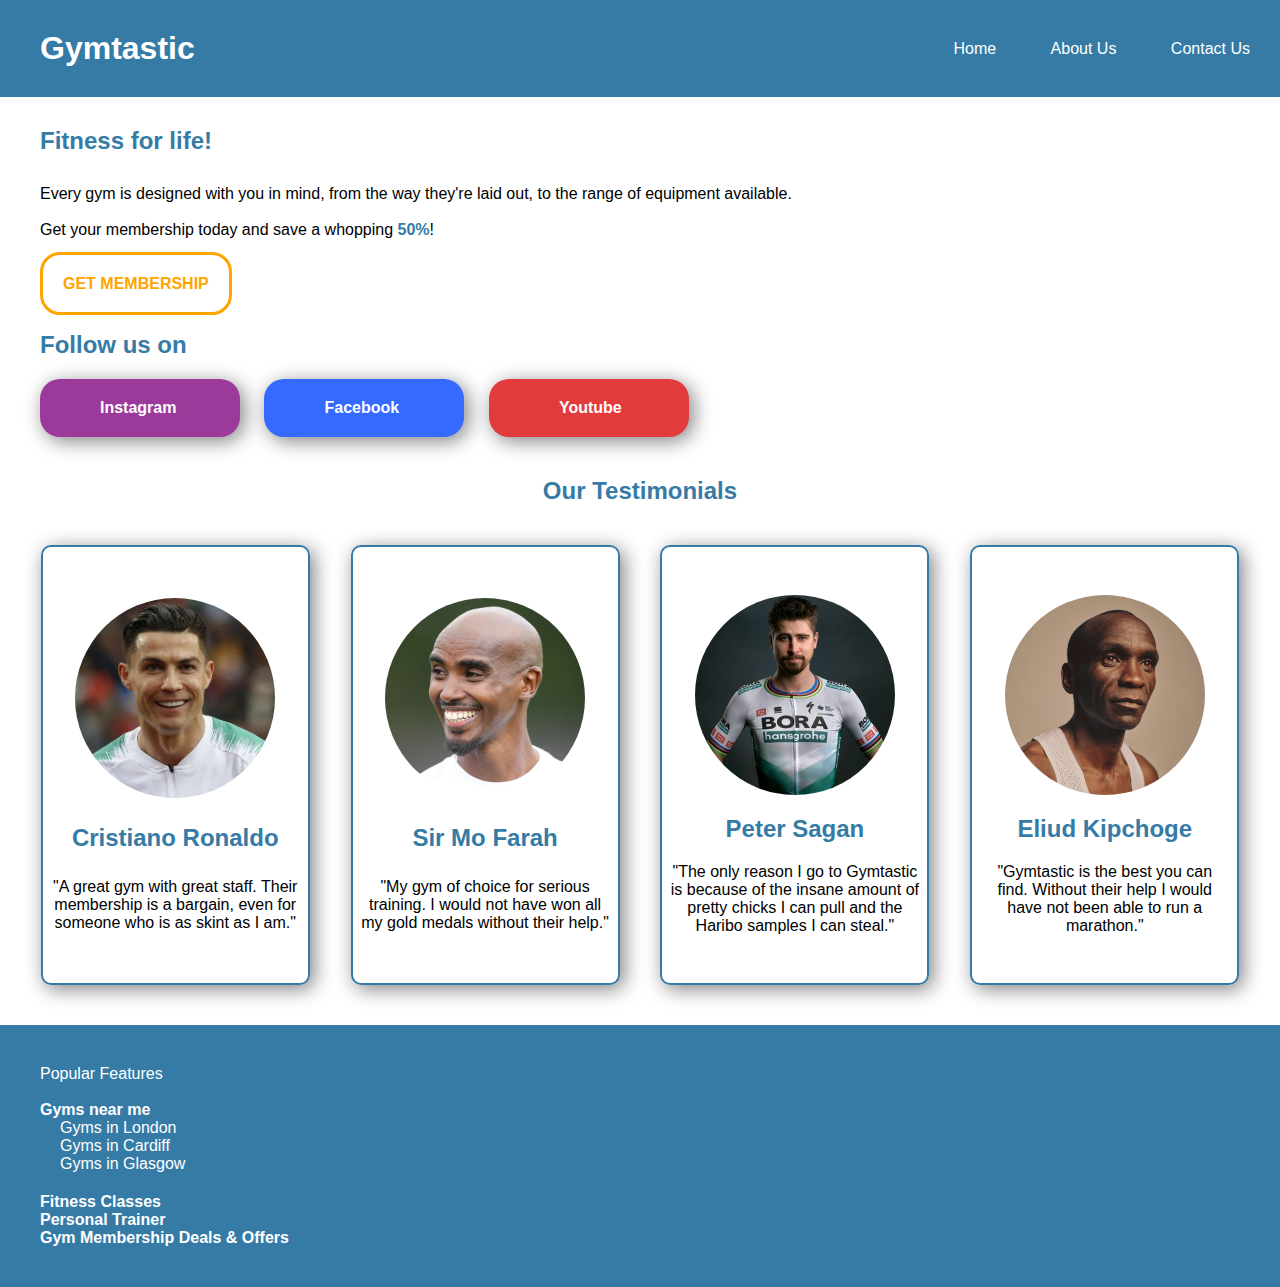
<file: index.html>
<!DOCTYPE html>

<html lang="en">

  <head>
    <meta charset="UTF-8" />
    <meta name="viewport" content="width=device-width, initial-scale=1.0" />
    <meta http-equiv="X-UA-Compatible" content="ie=edge" />
    <title>Gymtastic</title>
    <link rel="stylesheet" href="style.css" />
  </head>

  <body>

    <header class="header">
      <h1>
        <a href="index.html">Gymtastic</a>
      </h1>
      <div class="nav">
        <ul>
          <li>
            <a href="index.html">Home</a>
          </li>
          <li>
            <a href="about.html">About Us</a>
          </li>
          <li>
            <a href="#">Contact Us</a>
          </li>
        </ul>
      </div>
    </header>

    <main>
      <h2 class="fitness">Fitness for life!</h2>
      <p class="first-p-tag">Every gym is designed with you in mind, from the way they're laid out, to the range of equipment available.</p>
      <br>      
      <p class="second-p-tag">Get your membership today and save a whopping <span>50%</span>!</p>
      <br>
      <br>
      <p class="membership"><a href="https://www.puregym.com/join/" target="_blank">GET MEMBERSHIP</a></p>
      <br>
      <h2 class="follow">Follow us on</h2>
      <a href="https://www.instagram.com/" class="instagram">Instagram</a>
      <a href="https://en-gb.facebook.com/" class="facebook">Facebook</a>
      <a href="https://www.youtube.com/" class="youtube">Youtube</a>
      <h2 class="testimonials">Our Testimonials</h2>
      <div class="testimonials">
        <div class="testimonials-card">
          <a class="testimonials-links" href="https://www.cristianoronaldo.com/#cr7" target="_blank">
            <img src="/images/ronaldo.jpg" alt="ronaldo" width="200px">
            <h4>Cristiano Ronaldo</h4>
            <p>"A great gym with great staff. Their membership is a bargain, even for someone who is as skint as I am."</p>
          </a>
        </div>
        <div class="testimonials-card">
          <a class="testimonials-links" href="https://www.mofarah.com/" target="_blank">
            <img src="/images/farah.jpg" alt="farah" width="200px">
            <h4>Sir Mo Farah</h4>
            <p>"My gym of choice for serious training. I would not have won all my gold medals without their help."</p>
          </a>
        </div>
        <div class="testimonials-card">
          <a class="testimonials-links" href="https://www.petersagan.com/" target="_blank">
            <img src="/images/sagan.jpg" alt="sagan" width="200px">
            <h4>Peter Sagan</h4>
            <p>"The only reason I go to Gymtastic is because of the insane amount of pretty chicks I can pull and the Haribo samples I can steal."</p>
          </a>
        </div>
        <div class="testimonials-card">
          <a class="testimonials-links" href="https://www.nnrunningteam.com/team/eliud-kipchoge/" target="_blank">
            <img src="/images/kipchoge.jpg" alt="kipchoge" width="200px">
            <h4>Eliud Kipchoge</h4>
            <p>"Gymtastic is the best you can find. Without their help I would have not been able to run a marathon."</p>
          </a>
        </div>
      </div>
    </main>

    <footer>
      <div class="features">
        <a href="#">Popular Features</a>
      </div>
      <br>
      <ul class="gyms-near-me">
        <p>Gyms near me</p>
        <ul class="gyms">
          <li><a href="#">Gyms in London</a></li>
          <li><a href="#">Gyms in Cardiff</a></li>
          <li><a href="#">Gyms in Glasgow</a></li>
        </ul>
        <ul class="links">
          <li><a href="#" class="fitness-classes">Fitness Classes</a></li>
          <li><a href="#" class="personal-trainer">Personal Trainer</a></li>
          <li><a href="#" class="deals">Gym Membership Deals & Offers</a></li>
        </ul>
      </ul>
    </footer>

  </body>

</html>
</file>
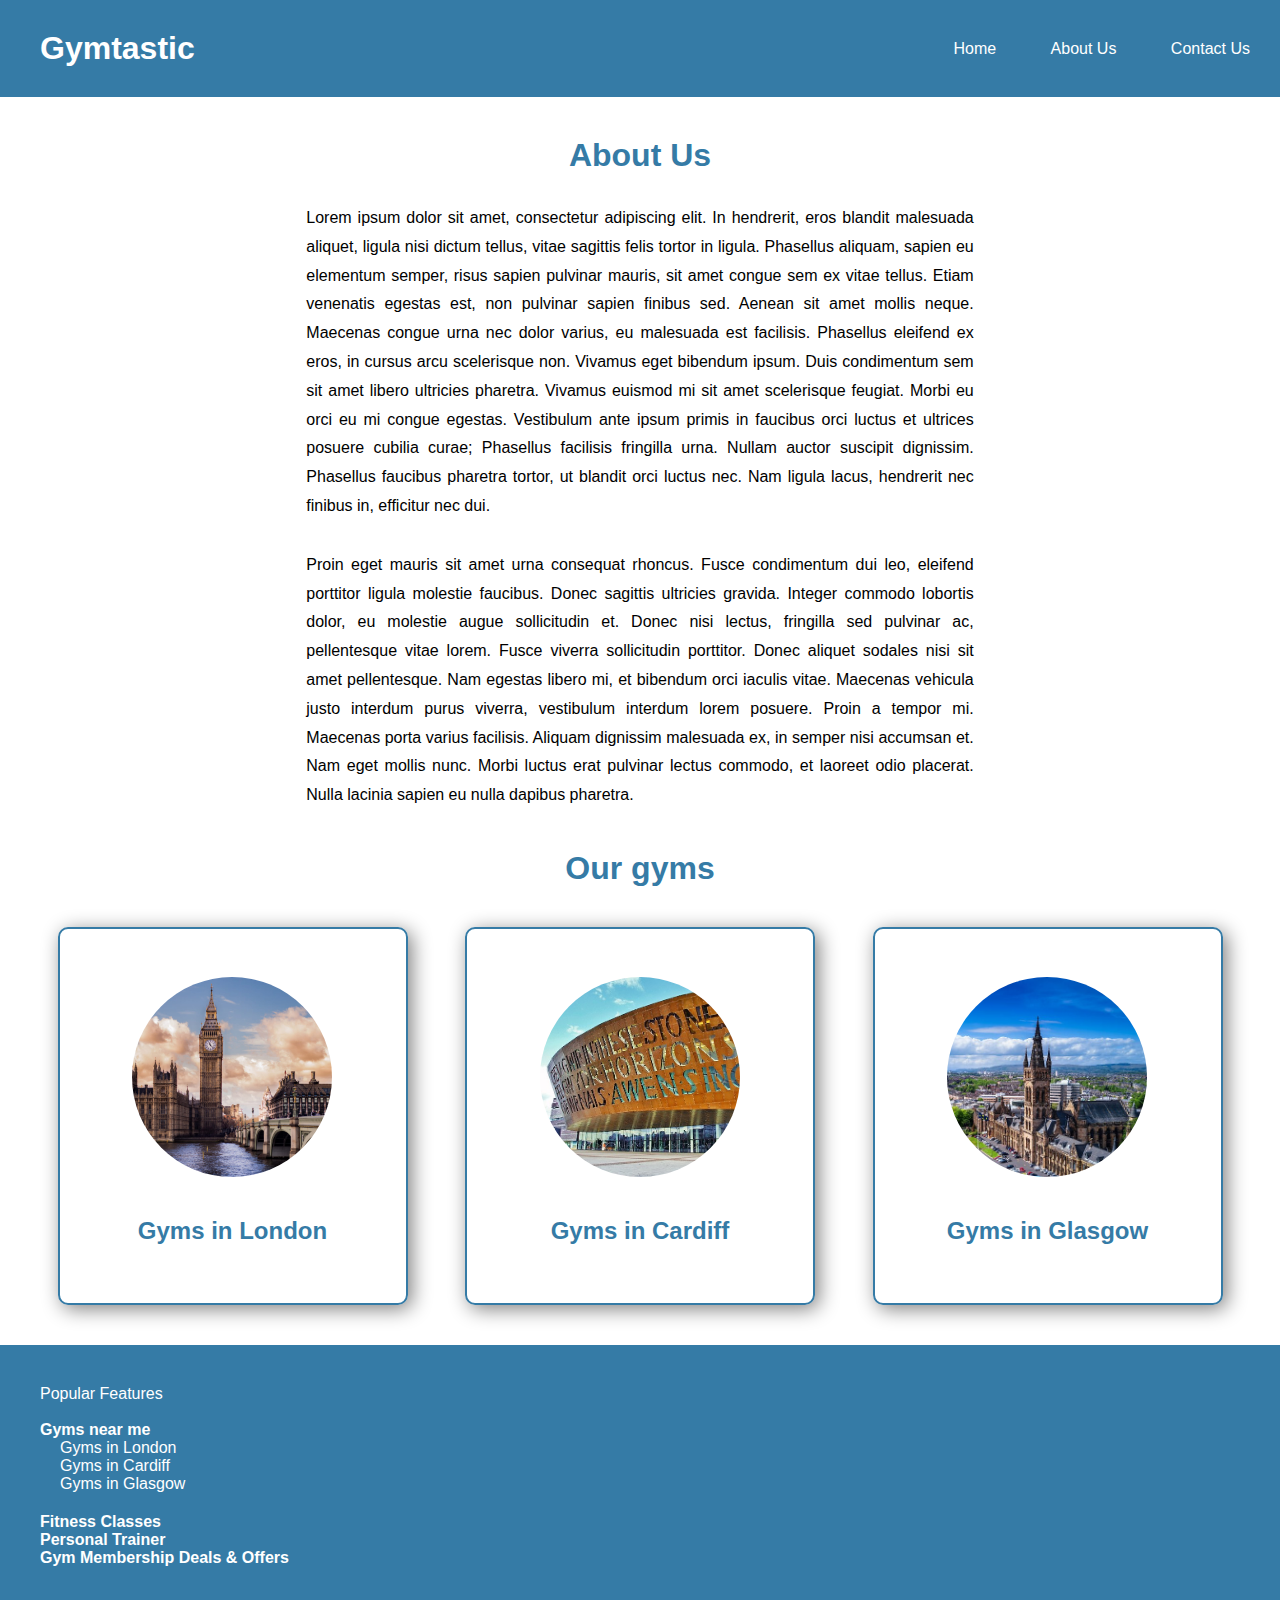
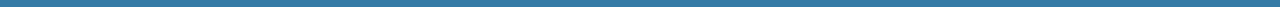
<file: about.html>
<!DOCTYPE html>

<html lang="en">

  <head>
    <meta charset="UTF-8" />
    <meta name="viewport" content="width=device-width, initial-scale=1.0" />
    <meta http-equiv="X-UA-Compatible" content="ie=edge" />
    <title>Gymtastic</title>
    <link rel="stylesheet" href="style.css" />
  </head>

  <body>

    <header class="header">
      <h1>
        <a href="index.html">Gymtastic</a>
      </h1>
      <div class="nav">
        <ul>
          <li>
            <a href="index.html">Home</a>
          </li>
          <li>
            <a href="about.html">About Us</a>
          </li>
          <li>
            <a href="#">Contact Us</a>
          </li>
        </ul>
      </div>
    </header>

    <main>
        <div class="about-us-section">
            <h2 class="about-us-heading">About Us</h2>
            <p>
                Lorem ipsum dolor sit amet, consectetur adipiscing elit. In hendrerit, eros blandit malesuada aliquet, ligula nisi dictum tellus, vitae sagittis felis tortor in ligula. Phasellus aliquam, sapien eu elementum semper, risus sapien pulvinar mauris, sit amet congue sem ex vitae tellus. Etiam venenatis egestas est, non pulvinar sapien finibus sed. Aenean sit amet mollis neque. Maecenas congue urna nec dolor varius, eu malesuada est facilisis. Phasellus eleifend ex eros, in cursus arcu scelerisque non. Vivamus eget bibendum ipsum. Duis condimentum sem sit amet libero ultricies pharetra. Vivamus euismod mi sit amet scelerisque feugiat. Morbi eu orci eu mi congue egestas. Vestibulum ante ipsum primis in faucibus orci luctus et ultrices posuere cubilia curae; Phasellus facilisis fringilla urna. Nullam auctor suscipit dignissim. Phasellus faucibus pharetra tortor, ut blandit orci luctus nec. Nam ligula lacus, hendrerit nec finibus in, efficitur nec dui.
            </p>
            <p>
                Proin eget mauris sit amet urna consequat rhoncus. Fusce condimentum dui leo, eleifend porttitor ligula molestie faucibus. Donec sagittis ultricies gravida. Integer commodo lobortis dolor, eu molestie augue sollicitudin et. Donec nisi lectus, fringilla sed pulvinar ac, pellentesque vitae lorem. Fusce viverra sollicitudin porttitor. Donec aliquet sodales nisi sit amet pellentesque. Nam egestas libero mi, et bibendum orci iaculis vitae. Maecenas vehicula justo interdum purus viverra, vestibulum interdum lorem posuere. Proin a tempor mi. Maecenas porta varius facilisis. Aliquam dignissim malesuada ex, in semper nisi accumsan et. Nam eget mollis nunc. Morbi luctus erat pulvinar lectus commodo, et laoreet odio placerat. Nulla lacinia sapien eu nulla dapibus pharetra.
            </p>
        </div>
        <h2 class="gym-cards-heading">Our gyms</h2>
        <div class="gym-card-container">
            <div class="gym-card">
                <a class="gym-links" href="https://www.puregym.com/city/london/?utm_medium=cpc&gclid=CjwKCAiAnO2MBhApEiwA8q0HYapFWg_DwDxI4ruDOzpPwl60JRWWgAMxmT9wD_9tTgcS4Onyhpm3FxoC3koQAvD_BwE&gclsrc=aw.ds" target="_blank">
                <img src="/images/london.jpg" alt="london" width="200px">
                <h4>Gyms in London</h4>
            </a>
            </div>
            <div class="gym-card">
                <a class="gym-links" href="https://www.puregym.com/city/cardiff/?utm_medium=cpc&gclid=CjwKCAiAnO2MBhApEiwA8q0HYUbxIVAX3UB8eqqu46zUqPRAFFxQrsLH6-jPPf5t2NTDk9K6IytYhhoCwScQAvD_BwE&gclsrc=aw.ds" target="_blank">
                <img src="/images/cardiff.jpg" alt="cardiff" width="200px">
                <h4>Gyms in Cardiff</h4>
            </a>
            </div>
            <div class="gym-card">
                <a class="gym-links" href="https://www.puregym.com/city/glasgow/?utm_medium=cpc&gclid=CjwKCAiAnO2MBhApEiwA8q0HYQqC2pu00W-zA-p2k2ToOARI7yQjlv6fcu3yCMgeO-FJvsYE1Q4MsBoCXusQAvD_BwE&gclsrc=aw.ds" target="_blank">
                <img src="/images/glasgow.jpg" alt="glasgow" width="200px">
                <h4>Gyms in Glasgow</h4>
            </a>
            </div>
        </div>
    </main>

    <footer>
      <div class="features">
        <a href="#">Popular Features</a>
      </div>
      <br>
      <ul class="gyms-near-me">
        <p>Gyms near me</p>
        <ul class="gyms">
          <li><a href="https://www.puregym.com/city/london/?utm_medium=cpc&gclid=CjwKCAiAnO2MBhApEiwA8q0HYapFWg_DwDxI4ruDOzpPwl60JRWWgAMxmT9wD_9tTgcS4Onyhpm3FxoC3koQAvD_BwE&gclsrc=aw.ds" target="_blank">Gyms in London</a></li>
          <li><a href="https://www.puregym.com/city/cardiff/?utm_medium=cpc&gclid=CjwKCAiAnO2MBhApEiwA8q0HYUbxIVAX3UB8eqqu46zUqPRAFFxQrsLH6-jPPf5t2NTDk9K6IytYhhoCwScQAvD_BwE&gclsrc=aw.ds" target="_blank">Gyms in Cardiff</a></li>
          <li><a href="https://www.puregym.com/city/glasgow/?utm_medium=cpc&gclid=CjwKCAiAnO2MBhApEiwA8q0HYQqC2pu00W-zA-p2k2ToOARI7yQjlv6fcu3yCMgeO-FJvsYE1Q4MsBoCXusQAvD_BwE&gclsrc=aw.ds" target="_blank">Gyms in Glasgow</a></li>
        </ul>
        <ul class="links">
          <li><a href="#" class="fitness-classes">Fitness Classes</a></li>
          <li><a href="#" class="personal-trainer">Personal Trainer</a></li>
          <li><a href="#" class="deals">Gym Membership Deals & Offers</a></li>
        </ul>
      </ul>
    </footer>

  </body>

</html>
</file>
<file: style.css>
* {
  margin: 0px;
  padding: 0px;
  box-sizing: border-box;
  font-family: sans-serif;
}

ul {
  list-style: none;
}

h1 {
  display: inline;
  margin-left: 10px;
}

a {
  text-decoration: none;
  color: white;
}

footer {
  padding:40px 40px;
  background-color: rgb(53, 123, 166);
  color: white;
  margin-top: 40px;
}

.header {
  background-color: rgb(53, 123, 166);
  color: white;
  padding: 30px;
  display: flex;
  align-items: center;
  place-content: space-between;
}

.header .nav {
  display: inline;
  padding-left: 10px;
}

.nav ul {
  display: inline;
  list-style: none;
}

.nav ul li {
  display: inline;
  padding-left: 50px;
  }

.nav ul li :hover {
  color: orange;
}

.fitness {
  margin: 30px 40px;
  color: rgb(53, 123, 166);
}

.first-p-tag {
  margin-left: 40px;
}

.second-p-tag {
  margin-left: 40px;
}

span {
  color: rgb(53, 123, 166);
  font-weight: bold;
}

.membership a {
  color: orange;
  border: 3px solid orange;
  display: inline;
  padding: 20px;
  border-radius: 20px;
  margin-left: 40px;
  font-weight: bold;
}

.membership a:hover {
  background-color: orange;
  color: white;
}

.follow {
  color: rgb(53, 123, 166);
  margin: 20px 30px 20px 40px;
}

.instagram,
.facebook,
.youtube {
  display: inline-block;
  width: 200px;
  color: white;
  font-weight: bold;
  border-radius: 20px;
  text-decoration: none;
  box-shadow: 4px 4px 20px grey;
}

.instagram {
  background-color: rgb(156, 58, 156);
  padding: 20px 60px;
  margin-left: 40px;
}

.instagram:hover {
  background-color: rgba(156, 58, 156, 0.8);
}
  
.facebook {
  background-color: rgb(52, 106, 255);
  padding: 20px 60px;
  margin-left: 20px;
  margin-right: 20px;
}

.facebook:hover {
  background-color: rgba(52, 106, 255, 0.8);
}

.youtube {
  background-color: rgb(226, 59, 59);
  padding: 20px 70px;
  margin-right: 20px;
}

.youtube:hover {
  background-color: rgba(226, 59, 59, 0.8);
}

.testimonials {
  color: rgb(53, 123, 166);
  display: flex;
  justify-content: space-evenly;
  margin-top: 40px
}

.testimonials img {
  border-radius: 50%;  
}

.testimonials-card {
  display: flex;
  border: 2px solid rgb(53, 123, 166);
  padding: 3rem 0.5rem;
  border-radius: 10px;
  box-shadow: 4px 4px 20px grey;
  justify-content: center;
}

.testimonials-links {
  display: grid;
  place-items: center;
}

.testimonials-links h4 {
  text-align: center;
  font-size: 1.5rem;
  padding: 20px;
  color: rgb(53, 123, 166);
}

.testimonials-links p {
  color: black;
  width: 28ch;
  text-align: center;
}

.features {
  text-decoration: none;
  color: white;
}

.features :hover {
  color: orange;
}

.gyms-menu {
  list-style: none;
}

.gyms-near-me p {
  font-weight: bold;
}

.gyms {
  list-style: none;
  margin-left: 20px
}

.gyms li :hover {
  color: orange;
}

.links {
  margin-top: 20px;
  text-decoration: none;
  color: white;
  font-weight: bold;
}

.links li :hover {
  color: orange;
}

.gym-cards-heading,
.about-us-heading {
  color: rgb(53, 123, 166);
  text-align: center;
  margin-top: 40px;
  font-size: 2rem;
}

.about-us-section p {
  width: 75ch;
  text-align: justify;
  line-height: 1.8;
  margin: 30px auto;
}

.gym-card-container {
  color: rgb(53, 123, 166);
  display: flex;
  justify-content: space-evenly;
  margin-top: 40px
}

.gym-card-container img {
  border-radius: 50% 
}

.gym-card {
  display: flex;
  border: 2px solid rgb(53, 123, 166);
  padding: 3rem 0.5rem;
  border-radius: 10px;
  box-shadow: 4px 4px 20px grey;
  justify-content: center;
  width: 350px;
}

.gym-links {
  display: grid;
  place-items: center;
}

.gym-links h4 {
  text-align: center;
  font-size: 1.5rem;
  padding: 40px 20px 10px;
  color: rgb(53, 123, 166);
}

.gym-card h4:hover {
  text-decoration: underline;
  color: orange;
}
</file>
